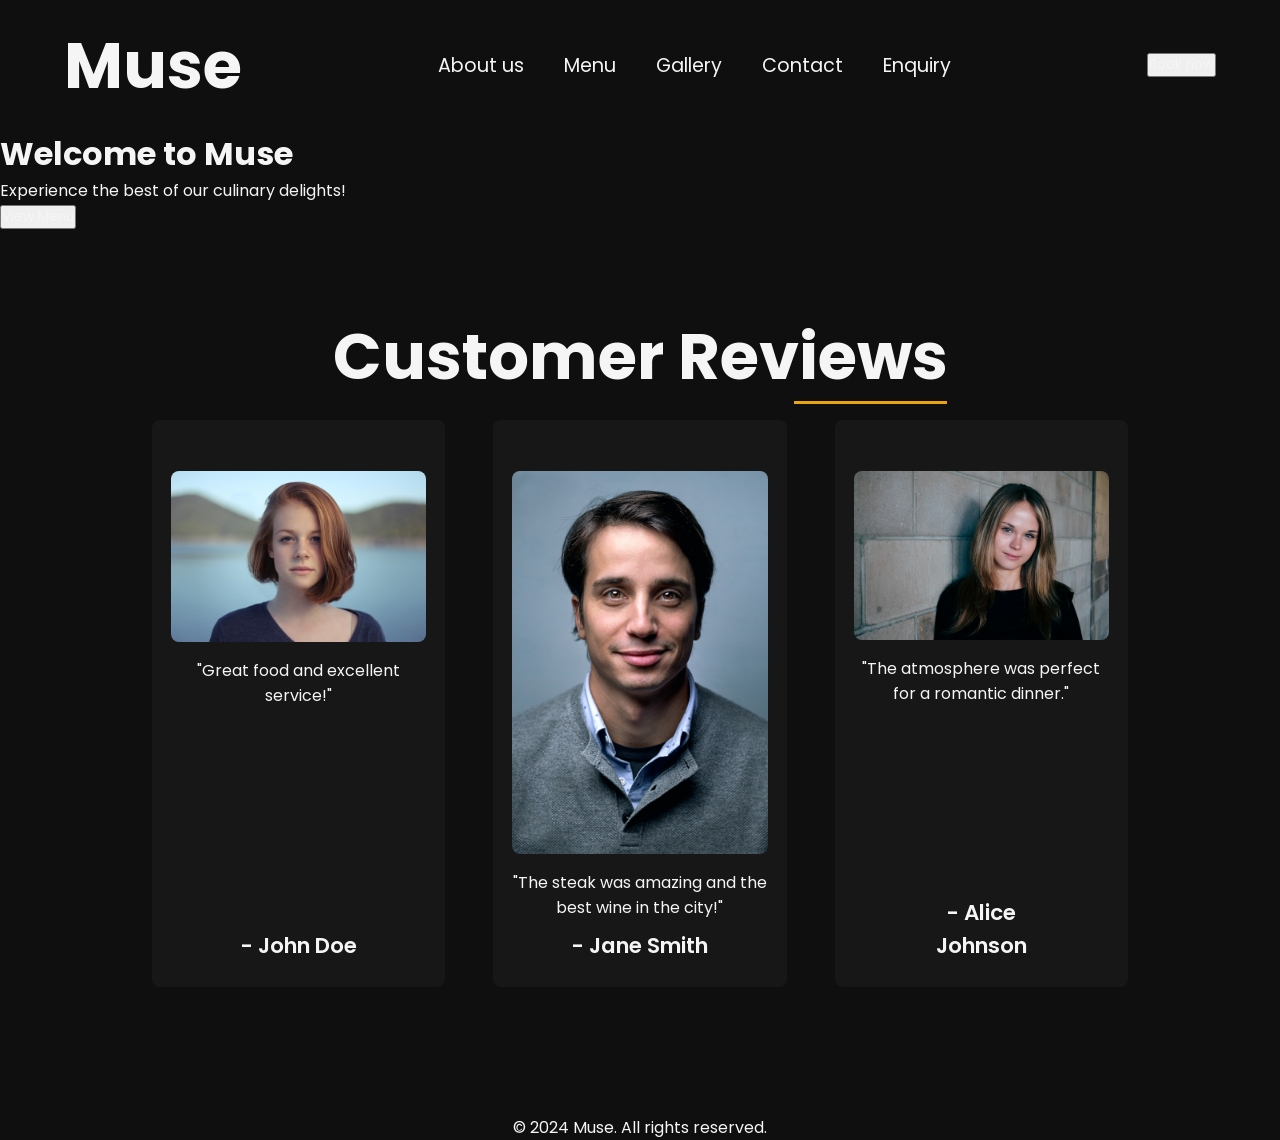
<file: pages/index.html>
<!doctype html>
<html lang="en">
  <head>
    <meta charset="UTF-8" />
    <meta name="viewport" content="width=device-width, initial-scale=1.0" />
    <link rel="stylesheet" href="../assets/css/style.css" />
    <title>Home</title>
  </head>
  <body>
    <!-- Navigation bar -->
    <nav>
      <h1><a href="index.html">Muse</a></h1>
      <ul>
        <li><a href="about.html">About us</a></li>
        <li><a href="menu.html">Menu</a></li>
        <li><a href="gallery.html">Gallery</a></li>
        <li><a href="contact.html">Contact</a></li>
        <li><a href="enquiry.html">Enquiry</a></li>
      </ul>
      <button><a href="book.html">Book now</a></button>
    </nav>

    <!-- Headiing -->
    <main>
      <h1>Welcome to Muse</h1>
      <p>Experience the best of our culinary delights!</p>
      <button><a href="menu.html">View Menu</a></button>
    </main>

    <!-- Customer reviews  -->
    <section class="reviews">
      <h2>Customer Reviews</h2>
      <div class="cust-cards">
        <!-- Card 1 | csutomer 1 -->
        <div class="card">
          <img src="../assets/images/customer1.jpg" alt="Customer 1" />
          <p>"Great food and excellent service!"</p>
          <h3>- John Doe</h3>
        </div>

        <!-- Card 1 | csutomer 2 -->
        <div class="card">
          <img src="../assets/images/customer2.jpg" alt="Customer 2" />
          <p>"The steak was amazing and the best wine in the city!"</p>
          <h3>- Jane Smith</h3>
        </div>

        <!-- Card 1 | csutomer 3 -->
        <div class="card">
          <img src="../assets/images/customer3.jpg" alt="Customer 3" />
          <p>"The atmosphere was perfect for a romantic dinner."</p>
          <h3>- Alice Johnson</h3>
        </div>
      </div>
    </section>

    <!-- Footer section -->
    <footer>
      <p>&copy; 2024 Muse. All rights reserved.</p>
    </footer>
  </body>
</html>
</file>
<file: assets/css/style.css>
@import url('https://fonts.googleapis.com/css2?family=Poppins:ital,wght@0,100;0,200;0,300;0,400;0,500;0,600;0,700;0,800;0,900;1,100;1,200;1,300;1,400;1,500;1,600;1,700;1,800;1,900&display=swap');

* {
    margin: 0;
    padding: 0;
    box-sizing: border-box;
    font-family: 'Poppins', sans-serif;
    color: whitesmoke;
    list-style: none;
    text-decoration: none;
}

*:placeholder-shown {
    color: whitesmoke;
}

body {
    background-color: #0f0f0f;
}

.blur {
    position: absolute;
    box-shadow: 0 0 1000px 50px #f8ae10ef;
    z-index: -100;
}

.container-index {
    background-image: linear-gradient(rgba(4, 9, 30, 0.7), rgba(4, 9, 30, 0.7)), url(../images/restaurant.jpg);
    background-position: center;
    background-size: cover;
    background-repeat: no-repeat;
    width: 100%;
    height: 100svh;
    overflow: hidden;
}

nav {
    display: flex;
    justify-content: space-between;
    align-items: center;
    padding: 1.1rem 4rem;
    background-color: transparent;
    width: 100%;
    z-index: 9999;
}

nav h1 {
    background-color: none;
    font-size: 4rem;
}

nav ul {
    display: flex;
    list-style: none;
    align-items: center;
    gap: 2.5rem;
}

nav ul li {
    font-size: 1.2rem;
}



.nav-links {
    position: relative;
}

.nav-links::before {
    content: "";
    position: absolute;
    width: 0;
    height: 2px;
    background-color: rgba(248, 174, 16, 0.937);
    margin: auto;
    transition: 0.5s;
    left: 0;
    bottom: -10%;
}

.nav-links:hover::before {
    width: 100%;
}

.navbar-toggle {
    background: transparent;
    padding: 10px;
    cursor: pointer;
    border: none;
    display: none;
}

.bar {
    display: block;
    width: 25px;
    height: 3px;
    margin: 5px auto;
    background: whitesmoke;
    transition: all 0.3s ease-in-out;
}

.content-home {
    position: absolute;
    top: 50%;
    left: 50%;
    transform: translate(-50%, -50%);
    text-align: center;
    color: white;
}

.content-home h1 {
    font-size: 5.5rem;
    white-space: nowrap;
    font-weight: 600;
    margin-bottom: 0.5rem;
}

.content-home p {
    font-size: 1.5rem;
    margin-bottom: 3rem;
}

.content-home a {
    color: white;
    text-decoration: none;
    border: 1px solid white;
    font-size: 1.1rem;
    font-weight: 500;
    padding: 1rem 2rem;
    transition: 1s;
    position: relative;
}

.content-home a::before {
    position: absolute;
    content: "";
    width: 20%;
    height: 2px;
    top: 50%;
    left: 0%;
    background-color: white;
    transform: translateX(-60%);
    transition: 1s;
}

.content-home a::after {
    position: absolute;
    content: "";
    width: 20%;
    height: 2px;
    top: 50%;
    right: 0%;
    background-color: white;
    transform: translateX(60%);
    transition: 1s;
}

.content-home a:hover::after,
.content-home a:hover::before {
    background-color: rgba(248, 174, 16, 0.937);
}

.content-home a:hover {
    background-color: rgba(248, 174, 16, 0.937);
    border: 1px solid transparent;
}

/* ----------------Customer Reviews ---------------- */
.reviews {
    padding-top: 5rem;
    padding-bottom: 3rem;
    width: 80%;
    margin: auto;
    text-align: center;
}

.reviews h2 {
    position: relative;
    font-size: 4rem;
    margin-bottom: 1rem;
}

.reviews h2::after {
    position: absolute;
    content: "";
    width: 15%;
    height: 3px;
    background-color: rgba(248, 174, 16, 0.937);
    bottom: 0%;
    left: 65%;
}

.cust-cards {
    display: flex;
    justify-content: space-evenly;

}

.reviews p {
    font-size: 1.2rem;
    margin-bottom: 1rem;
}

.cust-cards img {
    width: 100%;
    display: block;
    border-radius: inherit;
}

.card {
    background-color: #22222271;
    color: white;
    padding: 3rem 1rem;
    border-radius: 0.5rem;
    border: 3px solid transparent;
    margin: 0 1.5rem;
    position: relative;
}

.card:hover {
    border: 3px solid rgba(248, 174, 16, 0.937);
    transition: 0.5s;
    cursor: pointer;
}

.card p {
    font-size: 1rem;
    margin: 1rem 0;
}

.card h3 {
    position: absolute;
    font-size: 1.35rem;
    font-weight: 600;
    bottom: 4%;
    left: 50%;
    transform: translateX(-50%);
}


/* ------------------------------About us----------------------- */
.sub-header {
    height: 50vh;
    width: 100%;
    background-image: linear-gradient(rgba(4, 9, 30, 0.822), rgba(4, 9, 30, 0.7)), url(../images/restaurant.jpg);
    background-position: center;
    background-size: cover;
    text-align: center;
    margin-bottom: 4rem;
}

.sub-header h1 {
    margin-top: 2rem;
    font-size: 3rem;
}

.About {
    width: 80%;
    margin: 9rem auto;
    display: flex;
    justify-content: space-evenly;
    align-items: center;
}

.About .content {
    flex-basis: 40%;
    text-align: left;
}

.About .content h1 {
    font-size: 2.3rem;
    font-weight: 600;
    margin: 1rem 0;
}

.About .content p {
    font-size: 1rem;
    margin: 0 0 2rem;
}

.About .content a {
    color: #f8ae10ef;
    text-decoration: none;
    border: 1px solid #f8af12ef;
    font-size: 1rem;
    padding: 1rem 2rem;
    transition: 1s;
    position: relative;
}

.About .content a::before {
    position: absolute;
    content: "";
    width: 20%;
    height: 2px;
    top: 50%;
    left: 0%;
    background-color: #f8ae10ef;
    transform: translateX(-60%);
    transition: 1s;
}

.About .content a::after {
    position: absolute;
    content: "";
    width: 20%;
    height: 2px;
    top: 50%;
    right: 0%;
    background-color: #f8ae10ef;
    transform: translateX(60%);
    transition: 1s;
}

.About .content a:hover::after,
.About .content a:hover::before {
    background-color: #f8ae10ef;
}

.About .content a:hover {
    background-color: #f8ae10ef;
    color: white;
    border: 1px solid transparent;
}

.About .img {
    flex-basis: 40%;
    border: 2px solid #f8ae10ef;
    padding: 1rem;
}

.About .img img {
    width: 100%;
}

.owner {
    width: 80%;
    margin: 5rem auto;
    display: flex;
    justify-content: space-evenly;
    align-items: center;
}

.owner .about-img-border {
    flex-basis: 40%;
}

.owner .about-img-border img {
    width: 100%;
}

.owner .content {
    flex-basis: 40%;
    text-align: left;
}

.owner .content h1 {
    font-size: 2.3rem;
    font-weight: 600;
    margin: 1rem 0;
}

.owner .content p {
    font-size: 1rem;
    margin: 0 0 2rem;
}


.about-img-border {
    border: 2px solid #f8ae10ef;
    padding: 1rem;
}

/* ------------------------Gallery page ------------------------- */
.gallery {
    width: 80%;
    margin: auto;
    text-align: center;
}

.gallery h1 {
    font-size: 4rem;

}

.gallery-cards {
    display: flex;
    justify-content: space-evenly;
}

.image-box {
    margin: 1rem;
    flex-basis: 30%;
    padding: 1rem 1rem;
    border: 3px solid #f8ae10ef;
    outline: 3px solid #f8ae10ef;
    outline-offset: -10px;
}

.gallery-cards img {
    display: block;
    width: 100%;
    aspect-ratio: 1/1;

}



.gallery p {
    margin-bottom: .5rem;
    font-size: 1rem;
    font-weight: 300;
}


/* =========================================
   PART 3 ADDITIONS
   ========================================= */

/* --- Gallery Lightbox Styles --- */
.lightbox {
    position: fixed;
    top: 0;
    left: 0;
    width: 100%;
    height: 100vh;
    background: rgba(0, 0, 0, 0.9);
    display: none;
    justify-content: center;
    align-items: center;
    z-index: 10000;
    cursor: zoom-out;
}

.lightbox.active {
    display: flex;
}

.lightbox img {
    max-width: 90%;
    max-height: 90%;
    border: 3px solid #f8ae10ef;
    box-shadow: 0 0 20px rgba(0, 0, 0, 0.5);
    animation: zoomIn 0.3s ease;
}

@keyframes zoomIn {
    from {
        transform: scale(0.8);
        opacity: 0;
    }

    to {
        transform: scale(1);
        opacity: 1;
    }
}

.gallery-cards img {
    cursor: zoom-in;
    transition: transform 0.3s ease;
}

.gallery-cards img:hover {
    transform: scale(1.02);
}

/* -------------------------- Menu -----------------------*/
.menu {
    width: 90%;
    margin: auto;
    text-align: center;
}

.menu-cards {
    display: flex;
    justify-content: space-evenly;
}

.menu h2 {
    font-size: 3rem;
    margin-bottom: 1.5rem;
}

.box span {
    position: absolute;
    background-color: #f8af10;
    padding: 1rem 1.1rem;
    border-radius: 60px;
    transform: translateX(-30px) translateY(-30px);
}

.box span i {
    font-size: 2rem;
}

.box {
    flex-basis: 20%;
    padding: 1rem;
    border-radius: 5px;
    transition: .4s ease-in-out;
    text-align: left;
}

.box:hover {
    box-shadow: 0 0 20px 0 rgba(0, 0, 0, 0.2);
    background-color: #22222271;
    cursor: pointer;
}

.box img {
    width: 100%;
    display: block;
    aspect-ratio: 1/1;
}

/* -------------------------- Menu Search -----------------------*/
.menu-search {
    position: relative;
    display: flex;
    align-items: center;
    gap: 0.7rem;
    max-width: 500px;
    margin: 0 auto 3rem;
    padding: 0.8rem 1.2rem;
    background-color: #22222271;
    border: 2px solid rgba(248, 174, 16, 0.5);
    border-radius: 50px;
    transition: border-color 0.3s ease;
}

.menu-search:focus-within {
    border-color: #f8ae10ef;
}

.menu-search i {
    font-size: 1.1rem;
    color: #f8ae10ef;
}

.menu-search input {
    flex: 1;
    background: transparent;
    border: none;
    outline: none;
    font-size: 1.1rem;
    color: whitesmoke;
}

.no-results {
    position: absolute;
    top: 120%;
    left: 50%;
    transform: translateX(-50%);
    white-space: nowrap;
    font-size: 1rem;
    color: #f8ae10ef;
    display: none;
}

.no-results.visible {
    display: block;
}

.hidden {
    display: none !important;
}

/* ------------------ contact---------- */
.contact {
    width: 70%;
    margin: auto;
    text-align: center;
}

.contact h2 {
    font-size: 2rem;
    margin-bottom: 1rem;

}

.contact .container {
    display: flex;
    background-color: black;
}

iframe {
    width: 100%;
}

.map {
    flex-basis: 65%;
}

.contact-info {
    flex-basis: 35%;
    padding: 0 1rem;
}

.contact-info h2 {
    margin-top: 2rem;
    font-size: 2.5rem;
    padding-bottom: 1rem;
    border-bottom: 2px solid whitesmoke;
}

.contact-info p {
    margin-top: 2rem;
    font-size: 1.2rem;
}

/* -------------------------- Enquiry ----------------------- */
.enquiry {
    width: 60%;
    margin: auto;
    text-align: center;
}

.enquiry h1 {
    font-size: 3rem;
}

.enquiry h3 {
    font-size: 1, 2rem;
    font-weight: 400;
    margin-bottom: 1.1rem;
}

.enquiry form {
    background-color: black;
    display: flex;
    flex-direction: column;
    align-items: first baseline;
    padding: 2rem 4rem;
    border-radius: 10px;

    box-shadow: 0 0 10px 0 rgba(233, 232, 232, 0.2);
}

.enquiry label {
    font-size: 1.2rem;
    margin-top: 1rem;
    margin-bottom: 1.5rem;
}

.enquiry input {
    width: 100%;
    padding: 0.5rem;
    background-color: transparent;
    border: none;
    outline: none;
    font-size: 1.2rem;
}

.enquiry textarea {
    width: 100%;
    background-color: transparent;
    padding: .5rem;
    font-size: 1.1rem;
    outline: none;
}

.enquiry form button {
    margin: 1rem 0;
    font-size: 1.2rem;
    cursor: pointer;
    padding: .5rem 1.5rem;
    background-color: #f8af12ef;
    border-radius: 10px;
    outline: none;
    border: none;
    align-self: flex-end;
    transition: 0.5s ease;
}

.enquiry form button:hover {
    scale: 1.1;
}

.underline {
    height: 2px;
    width: 100%;
    background-color: #f8ae10ef;
}

/* ---------------------- booking ----------------------- */
.booking {
    width: 70%;
    margin: auto;
    text-align: center;
}

.booking h1 {
    font-size: 2.7rem;
}

.booking h3 {
    font-size: 1.2rem;
    font-weight: 400;
}

.booking-info {
    margin: 2rem auto;
    display: flex;
    border-radius: 10px solid;

}

.booking-info form {
    flex: 1;
    text-align: left;
}

.customer-details {
    display: flex;
    justify-content: space-between;
}

.customer-details section {
    width: 100%;
}

.customer-details section input {
    width: 90%;
    font-size: 1.3rem;
    padding: .3rem;
    color: whitesmoke;
    border: 1px solid whitesmoke;
    outline: none;
    background-color: transparent;
}

.rest-extract {
    display: flex;
    margin: 1rem auto;
}

#country {
    font-size: 1rem;
    flex-basis: 30%;
    background: transparent;
    color: whitesmoke;
    border: 1px solid whitesmoke;
    padding: 10px;
    border-radius: 5px;
}

.date-booking {
    flex-basis: 30%;
    margin-left: 1rem;
}

.date-booking input {
    display: block;
    width: 100%;
    background-color: transparent;
    color: whitesmoke;
    border: 1px solid whitesmoke;
    font-size: 1rem;
}

#booking-date::-webkit-calendar-picker-indicator,
#booking-time::-webkit-calendar-picker-indicator {
    filter: invert(1);
}

#country option {
    background: #222;
    color: whitesmoke;
}


.booking .location textarea {
    margin: 1rem 0;
    width: 95%;
    background-color: transparent;
    color: whitesmoke;
    border: 1px solid whitesmoke;
    font-size: 1rem;
    padding: .5rem;
    aspect-ratio: 1/.3;
    outline: none;
}

.booking .location button {
    width: 95%;
    font-size: 1.5rem;
    border-radius: 10px;
    border: none;
    outline: none;
    padding: .5rem;
    background-color: #f8af12ef;
}

.booking-contact {
    border-left: 1px solid whitesmoke;
    padding-left: 2rem;
    text-align: right;
}

.booking-contact h1 {
    margin-bottom: 4rem;
    padding-bottom: 1rem;
    border-bottom: 2px solid whitesmoke;
}

.booking-contact h2 {
    margin-top: 1rem;
    margin-bottom: .5rem;
}

/* ---------------------footer --------------------- */
footer {
    display: flex;
    justify-content: space-evenly;
    margin: 5rem 0 0;
    color: white;
    width: 100%;
}

footer .logo-end {
    margin-right: 2rem;
    padding: 1rem 3rem;
}

footer .logo-end h1 {
    margin-bottom: 1rem;
    line-height: 1.6;
    letter-spacing: 1px;
    cursor: pointer;
}

footer .logo-end p {
    margin-bottom: 1rem;
}

.icons-end {
    margin-top: 2rem;
}

.icons-end i {
    margin: 0 .5rem 0 0;
    font-size: 1.1rem;
    padding: .8rem;
    border-radius: 50%;
    border: 1px solid white;
    transition: all ease .7s;
}

.icons-end i:hover {
    background-color: #f8ae10ef;
}

.company-end,
.about-end,
.contact-end {
    margin-right: 2rem;
}

.company-end h3,
.about-end h3,
.contact-end h3 {
    margin-bottom: 1.5rem;
    font-weight: 600;
    cursor: pointer;
}

.company-end h5,
.about-end h5,
.contact-end h5 {
    margin-bottom: .7rem;
    font-weight: 400;
    cursor: pointer;
    transition: all .5s ease;
}

footer h5:hover {
    color: #f8ae10ef;
}

/* --------------------copyright -----------------------*/
.copyright-sec {
    color: white;
    text-align: center;
    margin: 5rem 0 1rem;
}

/* ---------- Form validation & status ---------- */
.enquiry input.invalid,
.enquiry textarea.invalid {
    border-bottom: 2px solid #e74c3c;
}

.field-error {
    color: #e74c3c;
    font-size: 0.9rem;
    margin-top: 0.3rem;
    margin-bottom: 0.5rem;
    text-align: left;
}

.form-status {
    margin-top: 1.2rem;
    font-size: 1rem;
    text-align: center;
    padding: 0.8rem 1rem;
    border-radius: 6px;
}

.form-status.success {
    background-color: rgba(46, 204, 113, 0.15);
    color: #2ecc71;
    border: 1px solid #2ecc71;
}

.form-status.error {
    background-color: rgba(231, 76, 60, 0.15);
    color: #e74c3c;
    border: 1px solid #e74c3c;
}

.enquiry form button:disabled {
    opacity: 0.6;
    cursor: not-allowed;
    scale: 1 !important;
}

@media (max-width: 1246px) {
    nav {
        padding: 1rem 2rem;
    }

    nav ul li {
        padding: 0 .4rem;
        font-size: 1.2rem;
    }

    nav ul li:last-child {
        margin: 0 1rem;
    }

    .card {
        padding: 2rem 1rem;
        margin: 0 .7rem;
    }

    .card h3 {
        font-size: .82rem;
    }

}

/* Fix for mobile layout squishing */
@media (max-width: 800px) {
    .box {
        flex-basis: 45%;
        margin-bottom: 1.5rem;
    }
}

@media (max-width: 550px) {
    .box {
        flex-basis: 100%;
        max-width: 350px;
        margin: 1rem auto;
    }


    .image-box {
        flex-basis: 100%;
    }
}


@media (max-width:880px) {
    .navbar-menu {
        display: none;
        flex-direction: column;
        align-items: flex-start;
        gap: 1.7rem !important;
        position: absolute;
        height: 100svh;
        width: 250px;
        top: 0;
        right: 0;
        padding: 5rem 1.5rem;
        box-shadow: 0 10px 10px rgba(0, 0, 0, 0.5);
        backdrop-filter: blur(10px);
        z-index: 9999;
    }

    .navbar-menu.active {
        display: flex;

    }

    .navbar-toggle {
        display: block;
        z-index: 99999;
    }

    .navbar-toggle.active .bar:nth-child(2) {
        opacity: 0;
    }

    .navbar-toggle.active .bar:nth-child(1) {
        transform: translateY(8px) rotate(45deg);
    }

    .navbar-toggle.active .bar:nth-child(3) {
        transform: translateY(-8px) rotate(-45deg);
    }

    .contact .container {
        flex-direction: column;
        text-align: left;
    }

    .contact-info {
        padding: 1rem 2rem;
    }

    .booking-info {
        flex-direction: column-reverse;
    }

    .booking-contact {
        border-left: none;
        padding-left: 0;
        padding-right: 2rem;
        margin: 2rem 0;
    }
}

@media (max-width: 800px) {

    .content-home h1 {
        font-size: 4rem;
    }

    .content-home p {
        font-size: 1.3rem;
    }

    .content-home a {
        font-size: 1rem;
    }

    nav {
        padding: 1rem 1rem;
    }

    nav ul li {
        padding: 0 .4rem;
        font-size: 1.1rem;
    }

    nav ul li:last-child {
        margin: 0 .8rem;
    }

    .reviews {
        width: 70%;
    }

    .cust-cards {
        flex-direction: column;
    }

    .card p {
        margin: 1.5rem 0;

    }

    .card {
        padding: 1rem .7rem;
        margin: 1rem 0;
    }

    .card h3 {
        font-size: 1.1rem;
    }

    .About {
        flex-direction: column;
    }

    .About .content {
        text-align: center;
    }

    .About a {
        display: none;
    }

    .owner {
        flex-direction: column;
    }

    .owner .content {
        text-align: center;
    }

    .gallery-cards {
        flex-direction: column;
    }

    .contact .container {
        flex-direction: column;
        text-align: left;
    }

    .contact-info {
        padding: 1rem 2rem;
    }

    .booking-info {
        flex-direction: column-reverse;
    }

    .booking-contact {
        border-left: none;
        padding-left: 0;
        padding-right: 2rem;
        margin: 2rem 0;
    }

    footer {
        flex-direction: column;
        margin: 0 5rem;
        text-align: left;
    }


    .logo-end,
    .company-end,
    .about-end,
    .contact-end {
        margin-top: .7rem;
        padding: 0 2rem;
    }
}

@media (max-width:550px) {


    .content-home h1 {
        font-size: 2.8rem;
    }

    .menu-cards {
        flex-direction: column;
    }

    .rest-extract {
        flex-direction: column;
        text-align: left;
        width: 95%;
        margin: 1rem 0;
    }

    .date-booking {
        margin-left: 0;
        margin-top: 1rem;
    }

    .booking-contact {
        text-align: left;
    }

}


@media (max-width:480px) {
    .navbar-container {
        padding: 0 1rem;
    }

    .navbar-container h1 {
        font-size: 1.7rem;
    }

    .navbar-menu li a {
        font-size: 1.2rem;
        padding: 3px 15px;
    }
}

@media (max-width: 390px) {
    nav h1 {
        font-size: 2rem;
    }

    .content-home h1 {
        font-size: 1.7rem;
    }

    .content-home p {
        font-size: .8rem;
        margin: 1rem 0;
    }

    .content-home a {
        font-size: .8rem;
        padding: .7rem;
    }


    .reviews {
        width: 80%;
    }

    .reviews h2 {
        font-size: 1.6rem;
    }

    .reviews p {
        font-size: .9rem;
    }

    .card h3 {
        font-size: .9rem;
    }

    .contact h2 {
        font-size: 1.7rem;
    }

    iframe {
        height: 300px;
    }

}

/* --- Added for Part 2 Feedback: Focus and Active states --- */


button:active,
.content-home a:active,
.About .content a:active {
    transform: scale(0.95);
    opacity: 0.8;
}


input:focus,
textarea:focus,
select:focus {
    border-bottom: 2px solid #f8ae10ef !important;
    background-color: rgba(248, 174, 16, 0.05);
    transition: all 0.3s ease;
}


.menu-search:focus-within {
    box-shadow: 0 0 10px rgba(248, 174, 16, 0.5);
}
</file>
